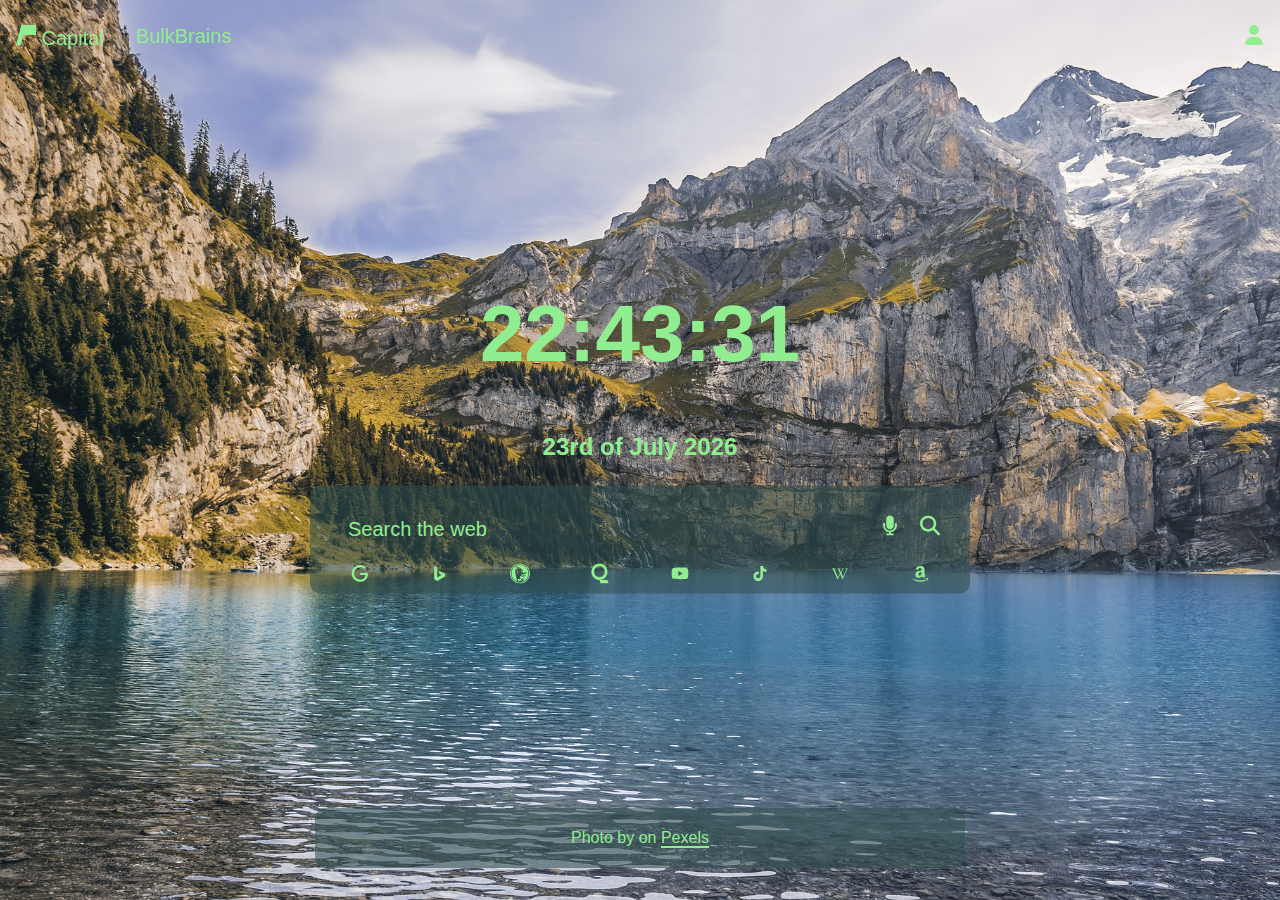
<file: home/index.html>
<!DOCTYPE html>
<html lang="en">
    <head>
        <meta charset="UTF-8">
        <meta http-equiv="X-UA-Compatible" content="IE=edge">
        <meta name="viewport" content="width=device-width, initial-scale=1.0">
        <meta name="description" content="Capital - Empowers you to search multiple search engines and websites through your new powerful, non intrussive, home page">

        <link rel="icon" type="image/x-icon" href="img/favicon.ico">
        <link rel="stylesheet" href="css/template.css">

        <script src="js/dompurify.min.js"></script>
        <script src="js/color-thief.js"></script>
        <script defer src="js/pexels.js"></script>
        <script defer src="js/search.js"></script>
        <script defer src="js/time.js"></script>
        <script defer src="js/index.js"></script>

        <title>Capital</title>
    </head>
    <body>
        <!--Topnav-->
        <nav>
            <!-- Left-aligned links (default) -->
            <a href="#" id="newTabBtn">
                <svg height="20px" viewBox="0 0 1000 1000" xmlns="http://www.w3.org/2000/svg">
                    <rect x="288" width="712" height="500"/>
                    <path clip-rule="evenodd" d="M267.914 0L0 999.87L0.486552 1000H232.074L500.023 0H267.914Z"/>
                </svg>
                Capital
            </a>
            <a href="https://bulkbrains.com">BulkBrains</a>

            <!-- Centered link -->
            <div class="topnav-centered">

            </div>

            <!-- Right-aligned links -->
            <div class="topnav-right">
                <a href="https://bulkbrains.com/account" title="Account"><svg xmlns="http://www.w3.org/2000/svg" width="1em" height="1em" viewBox="0 0 448 512"><path d="M224 256A128 128 0 1 0 224 0a128 128 0 1 0 0 256zm-45.7 48C79.8 304 0 383.8 0 482.3C0 498.7 13.3 512 29.7 512H418.3c16.4 0 29.7-13.3 29.7-29.7C448 383.8 368.2 304 269.7 304H178.3z"/></svg></a>
            </div>
        </nav>

        <!--Header-->
        <header id="header">
            <div class="content">
                <h1 id="time"></h1>
                <h3 id="date"></h3>
                <form id="searchForm">
                    <input placeholder="Search the web" type="text" id="searchBox" autocomplete="off" autofocus>

                    <div class="search-select-content">
                        <a title="Google"><svg xmlns="http://www.w3.org/2000/svg" width="1em" height="1em" viewBox="0 0 24 24"><path d="M21.35 11.1h-9.17v2.73h6.51c-.33 3.81-3.5 5.44-6.5 5.44C8.36 19.27 5 16.25 5 12c0-4.1 3.2-7.27 7.2-7.27c3.09 0 4.9 1.97 4.9 1.97L19 4.72S16.56 2 12.1 2C6.42 2 2.03 6.8 2.03 12c0 5.05 4.13 10 10.22 10c5.35 0 9.25-3.67 9.25-9.09c0-1.15-.15-1.81-.15-1.81Z"/></svg></a>
                        <a title="Bing"><svg xmlns="http://www.w3.org/2000/svg" width="1em" height="1em" viewBox="0 0 24 24"><path d="M5 3v16l3.72 2L18 15.82v-4.09L9.77 8.95l1.61 3.89L13.94 14L8.7 16.92V4.27L5 3"/></svg></a>
                        <a title="DuckDuckGo"><svg xmlns="http://www.w3.org/2000/svg" width="1em" height="1em" viewBox="0 0 24 24"><path d="M12 0C5.373 0 0 5.373 0 12s5.373 12 12 12s12-5.373 12-12S18.627 0 12 0zm0 23C5.925 23 1 18.074 1 12S5.926 1 12 1s11 4.925 11 11s-4.925 11-11 11zm10.219-11c0 4.805-3.317 8.833-7.786 9.925c-.27-.521-.53-1.017-.749-1.438c.645.249 1.93.718 2.208.615c.376-.144.282-3.149-.14-3.245c-.338-.075-1.632.837-2.141 1.209l.034.156c.078.397.144.993.03 1.247c-.001.004-.002.01-.004.013a.218.218 0 0 1-.068.088c-.284.188-1.081.284-1.503.188a.516.516 0 0 1-.064-.02c-.694.396-2.01 1.109-2.25.971c-.329-.188-.377-2.676-.329-3.288c.035-.46 1.653.286 2.442.679c.174-.163.602-.272.98-.31c-.57-1.389-.99-2.977-.733-4.105c0 .002.002.002.002.002c.356.248 2.73 1.05 3.91 1.027c1.18-.024 3.114-.743 2.903-1.323c-.212-.58-2.135.51-4.142.324c-1.486-.138-1.748-.804-1.42-1.29c.414-.611 1.168.116 2.411-.256c1.245-.371 2.987-1.035 3.632-1.397c1.494-.833-.625-1.177-1.125-.947c-.474.22-2.123.637-2.889.82c.428-1.516-.603-4.149-1.757-5.3c-.376-.376-.951-.612-1.603-.736c-.25-.344-.654-.671-1.225-.977a5.772 5.772 0 0 0-3.595-.584l-.024.004l-.034.004l.004.002c-.148.028-.237.08-.357.098c.148.016.705.276 1.057.418c-.174.068-.412.108-.596.184a.828.828 0 0 0-.204.056c-.173.08-.303.375-.3.515c.84-.086 2.082-.026 2.991.246c-.644.09-1.235.258-1.661.482c-.016.008-.03.018-.048.028c-.054.02-.106.042-.152.066c-1.367.72-1.971 2.405-1.611 4.424c.323 1.824 1.665 8.088 2.29 11.064c-3.973-1.4-6.822-5.186-6.822-9.639C1.781 6.356 6.356 1.781 12 1.781S22.219 6.356 22.219 12zM9.095 9.581a.758.758 0 1 0 0 1.516a.758.758 0 0 0 0-1.516zm.338.702a.196.196 0 1 1 0-.392a.196.196 0 0 1 0 .392zm4.724-1.043a.65.65 0 1 0 0 1.299a.65.65 0 0 0 0-1.3zm.29.601a.168.168 0 1 1 0-.336a.168.168 0 0 1 0 .336zM9.313 8.146s-.571-.26-1.125.09c-.554.348-.534.704-.534.704s-.294-.656.49-.978c.786-.32 1.17.184 1.17.184zm5.236-.052s-.41-.234-.73-.23c-.654.008-.831.296-.831.296s.11-.688.945-.55a.84.84 0 0 1 .616.484z"/></svg></a>
                        <a title="Qwant"><svg xmlns="http://www.w3.org/2000/svg" width="1em" height="1em" viewBox="0 0 24 24"><path d="M11.39 0c5.322 0 9.652 4.46 9.652 9.944c0 5.358-4.132 9.738-9.285 9.938l-.235.006h9.488L22.262 24h-9.62l-1.253-4.11c-5.321-.001-9.65-4.462-9.65-9.946S6.067 0 11.388 0zm0 3.364c-3.522 0-6.387 2.952-6.387 6.58c0 3.63 2.865 6.58 6.387 6.58c3.522 0 6.387-2.95 6.387-6.58c0-3.628-2.865-6.58-6.387-6.58z"/></svg></a>
                        <a title="YouTube"><svg xmlns="http://www.w3.org/2000/svg" width="1em" height="1em" viewBox="0 0 24 24"><path d="m10 15l5.19-3L10 9v6m11.56-7.83c.13.47.22 1.1.28 1.9c.07.8.1 1.49.1 2.09L22 12c0 2.19-.16 3.8-.44 4.83c-.25.9-.83 1.48-1.73 1.73c-.47.13-1.33.22-2.65.28c-1.3.07-2.49.1-3.59.1L12 19c-4.19 0-6.8-.16-7.83-.44c-.9-.25-1.48-.83-1.73-1.73c-.13-.47-.22-1.1-.28-1.9c-.07-.8-.1-1.49-.1-2.09L2 12c0-2.19.16-3.8.44-4.83c.25-.9.83-1.48 1.73-1.73c.47-.13 1.33-.22 2.65-.28c1.3-.07 2.49-.1 3.59-.1L12 5c4.19 0 6.8.16 7.83.44c.9.25 1.48.83 1.73 1.73Z"/></svg></a>
                        <a title="TikTok"><svg xmlns="http://www.w3.org/2000/svg" width="1em" height="1em" viewBox="0 0 24 24"><path d="M16.6 5.82s.51.5 0 0A4.278 4.278 0 0 1 15.54 3h-3.09v12.4a2.592 2.592 0 0 1-2.59 2.5c-1.42 0-2.6-1.16-2.6-2.6c0-1.72 1.66-3.01 3.37-2.48V9.66c-3.45-.46-6.47 2.22-6.47 5.64c0 3.33 2.76 5.7 5.69 5.7c3.14 0 5.69-2.55 5.69-5.7V9.01a7.35 7.35 0 0 0 4.3 1.38V7.3s-1.88.09-3.24-1.48z"/></svg></a>
                        <a title="Wikipedia"><svg xmlns="http://www.w3.org/2000/svg" width="1em" height="1em" viewBox="0 0 24 24"><path d="m14.97 18.95l-2.56-6.03c-1.02 1.99-2.14 4.08-3.1 6.03c-.01.01-.47 0-.47 0C7.37 15.5 5.85 12.1 4.37 8.68C4.03 7.84 2.83 6.5 2 6.5v-.45h5.06v.45c-.6 0-1.62.4-1.36 1.05c.72 1.54 3.24 7.51 3.93 9.03c.47-.94 1.8-3.42 2.37-4.47c-.45-.88-1.87-4.18-2.29-5c-.32-.54-1.13-.61-1.75-.61c0-.15.01-.25 0-.44l4.46.01v.4c-.61.03-1.18.24-.92.82c.6 1.24.95 2.13 1.5 3.28c.17-.34 1.07-2.19 1.5-3.16c.26-.65-.13-.91-1.21-.91c.01-.12.01-.33.01-.43c1.39-.01 3.48-.01 3.85-.02v.42c-.71.03-1.44.41-1.82.99L13.5 11.3c.18.51 1.96 4.46 2.15 4.9l3.85-8.83c-.3-.72-1.16-.87-1.5-.87v-.45l4 .03v.42c-.88 0-1.43.5-1.75 1.25c-.8 1.79-3.25 7.49-4.85 11.2h-.43Z"/></svg></a>
                        <a title="Amazon"><svg xmlns="http://www.w3.org/2000/svg" width="1em" height="1em" viewBox="0 0 24 24"><path d="M21.997 18.23c0 .727-.405 2.127-1.315 2.896c-.182.14-.364.061-.284-.143c.265-.648.871-2.147.587-2.492c-.201-.262-1.031-.242-1.739-.182c-.323.041-.607.06-.827.105c-.204.016-.245-.163-.041-.303a3.09 3.09 0 0 1 .87-.428c1.15-.344 2.479-.137 2.67.083c.036.042.079.16.079.463Zm-1.922 1.294a7.426 7.426 0 0 1-.829.55c-2.122 1.275-4.871 1.943-7.258 1.943c-3.843 0-7.28-1.417-9.888-3.788c-.224-.182-.039-.446.223-.303c2.81 1.64 6.288 2.632 9.888 2.632c2.266 0 4.708-.424 7.035-1.336c.163-.061.345-.144.504-.202c.367-.165.69.242.325.504Zm-6.17-11.03c0-1.041.042-1.654-.303-2.18c-.306-.433-.833-.693-1.569-.652c-.798.044-1.655.567-1.873 1.526c-.043.22-.171.436-.437.483l-2.435-.31c-.174-.04-.439-.173-.352-.521C7.459 4.088 9.81 3.129 12.034 3h.522c1.22 0 2.788.349 3.791 1.264c1.217 1.136 1.087 2.662 1.087 4.32v3.927c0 1.178.478 1.7.958 2.314c.13.219.175.477-.044.655a77.915 77.915 0 0 1-1.917 1.654c-.175.133-.489.147-.61.045c-.77-.645-.958-1.003-1.435-1.658c-.83.871-1.527 1.352-2.356 1.613a7.038 7.038 0 0 1-1.784.216c-2.09 0-3.745-1.303-3.745-3.88c0-2.049 1.09-3.442 2.7-4.101c1.61-.66 3.95-.87 4.704-.874Zm-.477 5.192c.52-.872.477-1.586.477-3.185c-.652 0-1.306.045-1.871.178c-1.045.303-1.875.96-1.875 2.355c0 1.09.568 1.832 1.526 1.832c.132 0 .248-.016.348-.045c.67-.186 1.088-.522 1.395-1.135Z"/></svg></a>
                    </div>

                    <button title="Talk" type="button" id="mic">
                        <svg id="micIcon" style="display: block;" xmlns="http://www.w3.org/2000/svg" width="1em" height="1em" viewBox="0 0 384 512"><path d="M192 0C139 0 96 43 96 96V256c0 53 43 96 96 96s96-43 96-96V96c0-53-43-96-96-96zM64 216c0-13.3-10.7-24-24-24s-24 10.7-24 24v40c0 89.1 66.2 162.7 152 174.4V464H120c-13.3 0-24 10.7-24 24s10.7 24 24 24h72 72c13.3 0 24-10.7 24-24s-10.7-24-24-24H216V430.4c85.8-11.7 152-85.3 152-174.4V216c0-13.3-10.7-24-24-24s-24 10.7-24 24v40c0 70.7-57.3 128-128 128s-128-57.3-128-128V216z"/></svg>
                        <svg id="micMIcon" style="display: none;" xmlns="http://www.w3.org/2000/svg" width="1em" height="1em" viewBox="0 0 640 512"><path d="M38.8 5.1C28.4-3.1 13.3-1.2 5.1 9.2S-1.2 34.7 9.2 42.9l592 464c10.4 8.2 25.5 6.3 33.7-4.1s6.3-25.5-4.1-33.7L472.1 344.7c15.2-26 23.9-56.3 23.9-88.7V216c0-13.3-10.7-24-24-24s-24 10.7-24 24v40c0 21.2-5.1 41.1-14.2 58.7L416 300.8V96c0-53-43-96-96-96s-96 43-96 96v54.3L38.8 5.1zM344 430.4c20.4-2.8 39.7-9.1 57.3-18.2l-43.1-33.9C346.1 382 333.3 384 320 384c-70.7 0-128-57.3-128-128v-8.7L144.7 210c-.5 1.9-.7 3.9-.7 6v40c0 89.1 66.2 162.7 152 174.4V464H248c-13.3 0-24 10.7-24 24s10.7 24 24 24h72 72c13.3 0 24-10.7 24-24s-10.7-24-24-24H344V430.4z"/></svg>
                    </button>
                    <button title="Search" type="submit" id="go"><svg xmlns="http://www.w3.org/2000/svg" width="1em" height="1em" viewBox="0 0 512 512"><path d="M416 208c0 45.9-14.9 88.3-40 122.7L502.6 457.4c12.5 12.5 12.5 32.8 0 45.3s-32.8 12.5-45.3 0L330.7 376c-34.4 25.2-76.8 40-122.7 40C93.1 416 0 322.9 0 208S93.1 0 208 0S416 93.1 416 208zM208 352a144 144 0 1 0 0-288 144 144 0 1 0 0 288z"/></svg></button>
                </form>
            </div>

            <div class="credits">
                <p>Photo by <a class="a" id="photographer"></a> on <a class="a" id="imgLink">Pexels</a></p>
            </div>
        </header>
    </body>
</html>
</file>
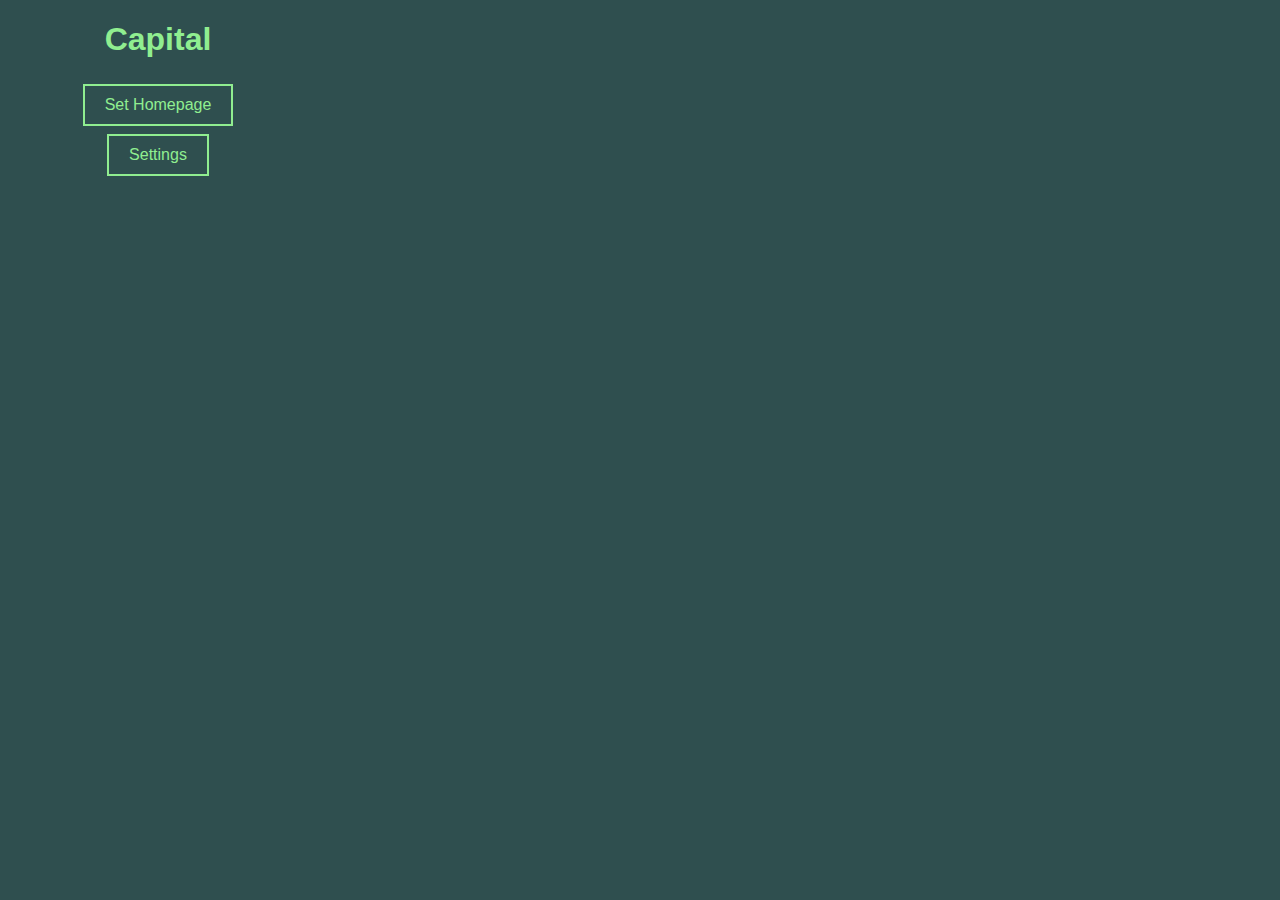
<file: popup/index.html>
<!DOCTYPE html>
<html>
    <head>
        <title>Capital</title>
        <script src="../js/index.js"></script>

        <link rel="stylesheet" href="index.css">
    </head>
    <body>
        <h1>Capital</h1>
        <button id="setHomepageButton">Set Homepage</button>
        <br>
        <button id="goSettings">Settings</button>
    </body>
</html>
</file>
<file: home/css/template.css>
/* Main */
html, body {
    --primary: lightgreen;
    --secondary: darkslategrey;
    --secondaryA: #2f4f4f90;
    --background: rgb(35, 35, 35);
    --text: white;

    --picAvg: ;
    --picInv: ;

    background-color: var(--background);
    font-family: "Trebuchet MS", "Lucida Grande", "Lucida Sans Unicode", "Lucida Sans", Tahoma, sans-serif;
    font-size: 16px;
    margin: 0;
    height: 100%;
    overflow-x: hidden;
    color: var(--text);
}


/* Topnav */
nav {
    position: fixed;
    width: 100%;
    overflow: hidden;
    background-color: transparent;
    top: 0;
    z-index: 5;
}

nav a {
    float: left;
    color: var(--primary) !important;
    text-align: center;
    padding: 25px 16px;
    text-decoration: none;
    font-size: 20px;
}

nav a svg rect {
    fill: var(--primary);
}

nav a svg path {
    fill: var(--primary);
}

.topnav-centered {
    float: none;
    position: absolute;
    top: 50%;
    left: 50%;
    transform: translate(-50%, -50%);
}

.topnav-right {
    float: right;
}


/* Header */
header {
    background-image: url('../img/kandersteg-lake.jpg');
    height: 100%;
    width: 100%;
    background-position: center center;
    background-repeat: no-repeat;
    background-size: cover;
    position: relative;
}

.content {
    top: 40%;
    color: var(--primary);
    position: absolute;
    left: 50%;
    transform: translate(-50%, -50%);
    text-align: center;
    margin: 0;
    width: 100%;
}

header .credits {
    bottom: 2px;
    color: var(--primary);
    position: absolute;
    left: 50%;
    transform: translate(-50%, -50%);
    text-align: center;
    margin: 0;
    width: 50%;
    max-width: 750px;
    background-color: var(--secondaryA);
    padding: 5px;
    border-radius: 10px;
}

.content h1 {
    font-size: 500%;
}

.content h3 {
    font-size: 150%;
}


/* Remove a default style */
body a {
    text-decoration: none;
    color: inherit;
}

body a:hover {
    text-decoration: none;
    color: inherit;
}

body a:active {
    text-decoration: none;
    color: inherit;
}

body a:visited {
    text-decoration: none;
    color: inherit;
}


/* Links */
.a {
    text-decoration:none;
    border-bottom: 2px solid var(--primary);
    color: inherit;
    transition-duration: 1s;
}

.a:hover {
    background: var(--primary);
    color: var(--secondary);
    transition-duration: 1s;
}

/* Input */
form {
    display: block;
}

input {
    background-color: transparent;
    width: 300px;
    padding: 14px 28px;
    font-size: 16px;
    color: var(--primary);
    border: none;
    outline: none;
    border-bottom: 2px solid var(--primary);
}

input::placeholder {
    color: var(--primary);
}


/* Search */
#searchForm {
    position: absolute;
    left: 50%;
    transform: translate(-50%, 0%);
    width: 50%;
    max-width: 750px;
    background-color: var(--secondaryA);
    padding: 10px;
    border-radius: 10px;
}

#searchBox {
    width: 100%;
    height: 40px;
    font-size: 20px;
    border: none;
}

.search-select-content {
    width: 100%;
    display: flex;
    justify-content: space-between;
    align-items: center;
}

.search-select-content a {
    width: 12.5%;
    font-size: 20px;
    color: var(--primary);
    height: 20px;
}

.search-select-content:hover a {
    cursor: pointer;
}

.search-select-content a svg path {
    fill: var(--primary) !important;
}

.search-select-content a img {
    color: var(--primary);
}

#go {
    all: unset;
    position: absolute;
    right: 30px;
    top: 30px;
    color: var(--primary);
    font-size: 20px;
}

#go svg path {
    fill: var(--primary);
}

#mic {
    all: unset;
    position: absolute;
    right: 70px;
    top: 30px;
    color: var(--primary);
    font-size: 20px;
}

#mic svg path {
    fill: var(--primary);
}

#go:hover {
    cursor: pointer;
}

#mic:hover {
    cursor: pointer;
}

#searchBox:-webkit-autofill,
#searchBox:-webkit-autofill:hover,
#searchBox:-webkit-autofill:focus,
#searchBox:-webkit-autofill:active {
    transition: background-color 5000s ease-in-out 0s;
    background: transparent;
    color: white;
}

@media screen and (max-width: 700px) {
    #searchForm {
        width: 90%;
    }
}


/* Input */
select {
    background-color: transparent;
    width: 300px;
    padding: 14px 28px;
    font-size: 16px;
    color: var(--secondary);
    border: none;
    outline: none;
    border-bottom: 2px solid var(--secondary);
}

.main button {
    background-color: var(--secondary);
    color: var(--primary);
    padding: 14px 28px;
    font-size: 16px;
    border: none;
    outline: none;
    border-radius: 10px;
    cursor: pointer;
    transition-duration: 0.5s;
}

.main button:hover {
    background-color: var(--primary);
    color: var(--secondary);
}


/* Footer */
footer {
    background-color: var(--background);
    background-image: linear-gradient(rgba(255, 0, 0, 0), #257c25);
    position: relative;
    width: 100%;
    color: white !important;
}

footer .content {
    text-align: center;
    padding-top: 30px;
    padding-bottom: 30px;
}

footer .socials {
    transition-duration: 0.5s;
}

footer .socials a:hover {
    color: #257c25;
}

footer.fix {
    position: absolute !important;
    bottom: 0 !important;
    width: 100% !important;
}

.footer-spacer {
    height: 189px;
}


/* Hr */
hr {
    max-width: 400px;
    width: 75%;
    background-color: var(--accent);
    border-color: var(--accent);
    height: 1px;
    border-radius: 1px;
}

hr.primary {
    max-width: 500px;
    width: 100%;
    background-color: var(--primary);
    height: 2px;
    border-radius: 1px;
}
</file>
<file: popup/index.css>
body {
    width: 300px;
    height: 300px;
    background-color: darkslategray;
    color: lightgreen;
    text-align: center;
    font-family: "Trebuchet MS", "Lucida Grande", "Lucida Sans Unicode", "Lucida Sans", Tahoma, sans-serif;
    font-size: 16px;
}

button {
    background-color: darkslategray;
    color: lightgreen;
    border: 2px solid lightgreen;
    padding: 10px 20px;
    text-align: center;
    text-decoration: none;
    display: inline-block;
    font-size: 16px;
    margin: 4px 2px;
    cursor: pointer;
    transition-duration: 0.5s;
}

button:hover {
    background-color: lightgreen;
    color: darkslategray;
}
</file>
